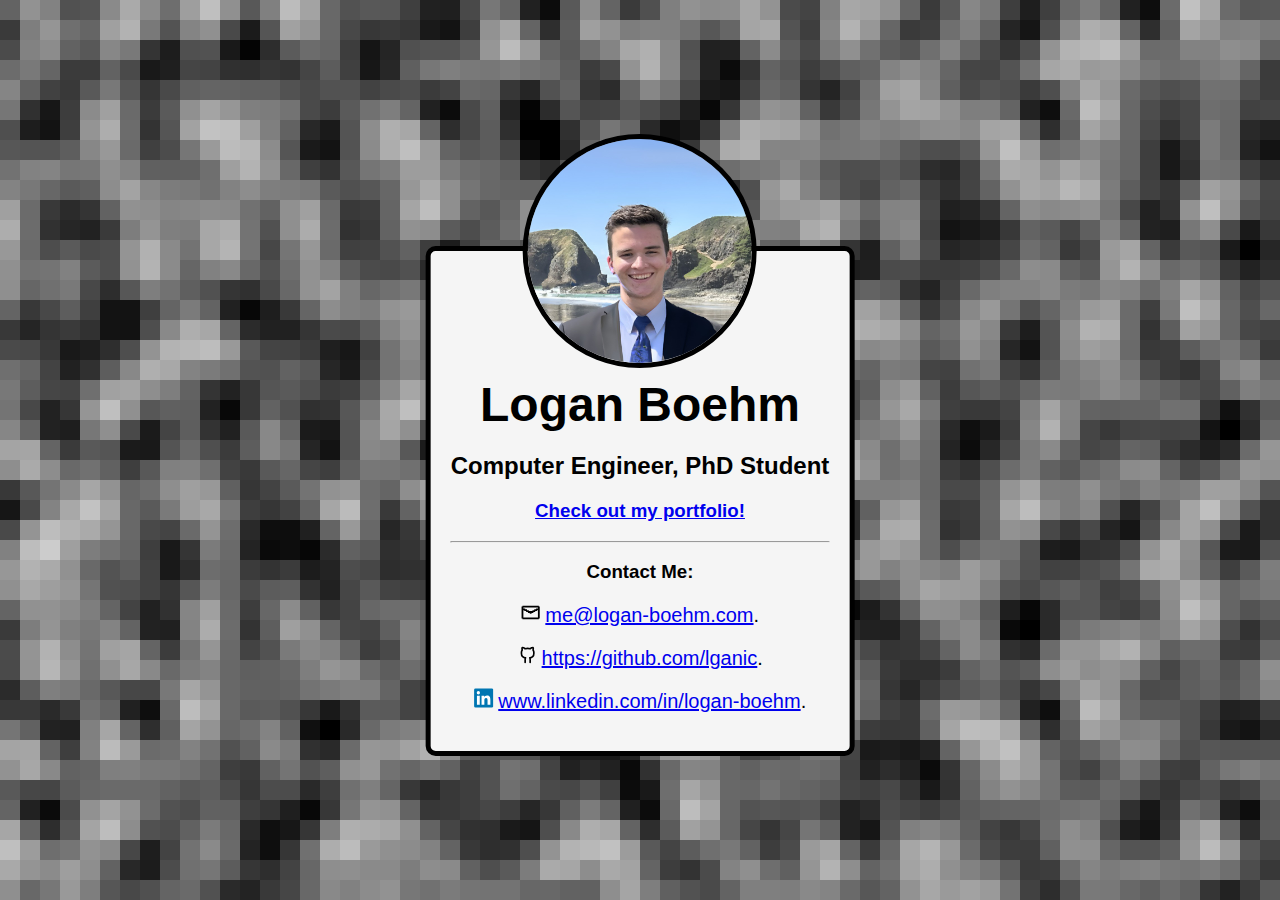
<file: index.html>
<!DOCTYPE html>
<html lang="en">

<head>
    <meta charset="UTF-8">
    <meta name="viewport" content="width=device-width, initial-scale=1">
    <title>Logan Boehm</title>
    <style>
        body,
        html {
            margin: 0;
            padding: 0;
            overflow: hidden;
            height: 100%;
            width: 100%;
            position: relative;
            /* Establish a positioning context */
            font-family: Arial, sans-serif;
            /* Optional: Set a default font */
        }

        canvas {
            display: block;
            position: absolute;
            /* Ensure the canvas covers the entire viewport */
            top: 0;
            left: 0;
            width: 100%;
            height: 100%;
            z-index: 0;
            /* Place the canvas behind other elements */
        }

        /* Centered Content Styles */
        .centered-content {
            position: absolute;
            top: 50%;
            left: 50%;
            transform: translate(-50%, -40%);
            color: black;
            text-align: center;
            z-index: 1;
            padding: 0px 20px 20px 20px;
            background: whitesmoke;
            border-radius: 10px;
            border: 5px solid;
            border-color: rgb(0, 0, 0);
        }

        /* Responsive Text Styling */
        .centered-content h1 {
            margin: 0;
            font-size: 3em;
        }

        svg,
        p {
            display: inline-block;

            font-size: 20px;
        }

        @media (max-width: 600px) {
            .centered-content h1 {
                font-size: 1.5em;
            }
            .centered-content h2 {
                font-size: .75em;
            }
            .centered-content h3 {
                font-size: .5em;
            }
            .centered-content p, svg {
                font-size: 10px;
            }
        }

        img {
            max-height: 14em;
            border-radius: 50%;

            border: 5px solid;

            border-color: rgb(0, 0, 0);

            position: absolute;
            transform: translate(-50%, -50%);

        }

        p {
            margin: 0;
        }
    </style>
</head>

<body>
    <canvas id="noiseCanvas"></canvas>

    <!-- Centered Div with Text -->
    <div class="centered-content">
        <img src="/images/logan-headshot.jpg">
        <br>
        <br>
        <br>
        <br>
        <br>
        <br>
        <br>
        <h1>Logan Boehm</h1>
        <h2>Computer Engineer, PhD Student</h2>

        <h3><a href="/portfolio.html">Check out my portfolio!</a></h3>

        <hr>

        <h3>Contact Me:</h3>

        <!-- email -->
        <svg xmlns="http://www.w3.org/2000/svg" width="1em" height="1em" viewBox="0 0 22 22">
            <path fill="currentColor"
                d="M1 5h1V4h18v1h1v13h-1v1H2v-1H1zm2 12h16V9h-1v1h-2v1h-2v1h-2v1h-2v-1H8v-1H6v-1H4V9H3zM19 6H3v1h2v1h2v1h2v1h4V9h2V8h2V7h2z" />
        </svg>
        <p><a href="mailto:me@logan-boehm.com">me@logan-boehm.com</a>.</p>
        <br>
        <br>

        <!-- github -->
        <svg xmlns="http://www.w3.org/2000/svg" width="1em" height="1em" viewBox="0 0 24 24">
            <path fill="currentColor" fill-opacity="0"
                d="M15 4.5c-0.39 -0.1 -1.33 -0.5 -3 -0.5c-1.67 0 -2.61 0.4 -3 0.5c-0.53 -0.43 -1.94 -1.5 -3.5 -1.5c-0.34 1 -0.29 2.22 0 3c-0.75 1 -1 2 -1 3.5c0 2.19 0.48 3.58 1.5 4.5c1.02 0.92 2.11 1.37 3.5 1.5c-0.65 0.54 -0.5 1.87 -0.5 2.5v4h6v-4c0 -0.63 0.15 -1.96 -0.5 -2.5c1.39 -0.13 2.48 -0.58 3.5 -1.5c1.02 -0.92 1.5 -2.31 1.5 -4.5c0 -1.5 -0.25 -2.5 -1 -3.5c0.29 -0.78 0.34 -2 0 -3c-1.56 0 -2.97 1.07 -3.5 1.5Z">
                <animate fill="freeze" attributeName="fill-opacity" begin="0.8s" dur="0.15s" values="0;0.3" />
            </path>
            <g fill="none" stroke="currentColor" stroke-linecap="round" stroke-linejoin="round" stroke-width="2">
                <path stroke-dasharray="32" stroke-dashoffset="32"
                    d="M12 4c1.67 0 2.61 0.4 3 0.5c0.53 -0.43 1.94 -1.5 3.5 -1.5c0.34 1 0.29 2.22 0 3c0.75 1 1 2 1 3.5c0 2.19 -0.48 3.58 -1.5 4.5c-1.02 0.92 -2.11 1.37 -3.5 1.5c0.65 0.54 0.5 1.87 0.5 2.5c0 0.73 0 3 0 3M12 4c-1.67 0 -2.61 0.4 -3 0.5c-0.53 -0.43 -1.94 -1.5 -3.5 -1.5c-0.34 1 -0.29 2.22 0 3c-0.75 1 -1 2 -1 3.5c0 2.19 0.48 3.58 1.5 4.5c1.02 0.92 2.11 1.37 3.5 1.5c-0.65 0.54 -0.5 1.87 -0.5 2.5c0 0.73 0 3 0 3">
                    <animate fill="freeze" attributeName="stroke-dashoffset" dur="0.7s" values="32;0" />
                </path>
                <path stroke-dasharray="10" stroke-dashoffset="10"
                    d="M9 19c-1.41 0 -2.84 -0.56 -3.69 -1.19c-0.84 -0.63 -1.09 -1.66 -2.31 -2.31">
                    <animate fill="freeze" attributeName="stroke-dashoffset" begin="0.8s" dur="0.2s" values="10;0" />
                </path>
            </g>
        </svg>
        <p><a href="https://github.com/lganic">https://github.com/lganic</a>.</p>
        <br>
        <br>

        <!-- linkedin -->
        <svg xmlns="http://www.w3.org/2000/svg" width="1em" height="1em" viewBox="0 0 128 128">
            <path fill="#0076b2"
                d="M116 3H12a8.91 8.91 0 0 0-9 8.8v104.42a8.91 8.91 0 0 0 9 8.78h104a8.93 8.93 0 0 0 9-8.81V11.77A8.93 8.93 0 0 0 116 3" />
            <path fill="#fff"
                d="M21.06 48.73h18.11V107H21.06zm9.06-29a10.5 10.5 0 1 1-10.5 10.49a10.5 10.5 0 0 1 10.5-10.49m20.41 29h17.36v8h.24c2.42-4.58 8.32-9.41 17.13-9.41C103.6 47.28 107 59.35 107 75v32H88.89V78.65c0-6.75-.12-15.44-9.41-15.44s-10.87 7.36-10.87 15V107H50.53z" />
        </svg>
        <p><a href="www.linkedin.com/in/logan-boehm">www.linkedin.com/in/logan-boehm</a>.</p>
        <br>
        <br>
    </div>

    <script src="js/mod-simplex.js"></script>
    <script>
        const canvas = document.getElementById('noiseCanvas');
        const ctx = canvas.getContext('2d');
        const noise3D = SimplexNoise.createNoise3D();

        // Configuration
        const gridSize = 20; // Size of each square in the grid
        const noiseScale = 100; // Scale of the noise
        const colorScale = 200; // Scale for color brightness

        // Resize canvas to fit the screen
        function resizeCanvas() {
            canvas.width = window.innerWidth;
            canvas.height = window.innerHeight;
        }
        resizeCanvas();
        window.addEventListener('resize', resizeCanvas);

        let time = 0; // To animate over time

        function drawNoiseGrid() {
            // Clear the canvas
            ctx.clearRect(0, 0, canvas.width, canvas.height);

            for (let y = 0; y < canvas.height; y += gridSize) {
                for (let x = 0; x < canvas.width; x += gridSize) {
                    // Calculate normalized noise value
                    const value = (noise3D(x / noiseScale, y / noiseScale, time) + 1) / 2; // Normalize to 0-1

                    // Map noise value to a color (grayscale)
                    const brightness = Math.floor(value * colorScale);
                    ctx.fillStyle = `rgb(${brightness}, ${brightness}, ${brightness})`;

                    // Draw the square
                    ctx.fillRect(x, y, gridSize, gridSize);
                }
            }

            time += 0.005; // Increment time for animation
            requestAnimationFrame(drawNoiseGrid);
        }

        drawNoiseGrid();
    </script>
</body>

</html>
</file>
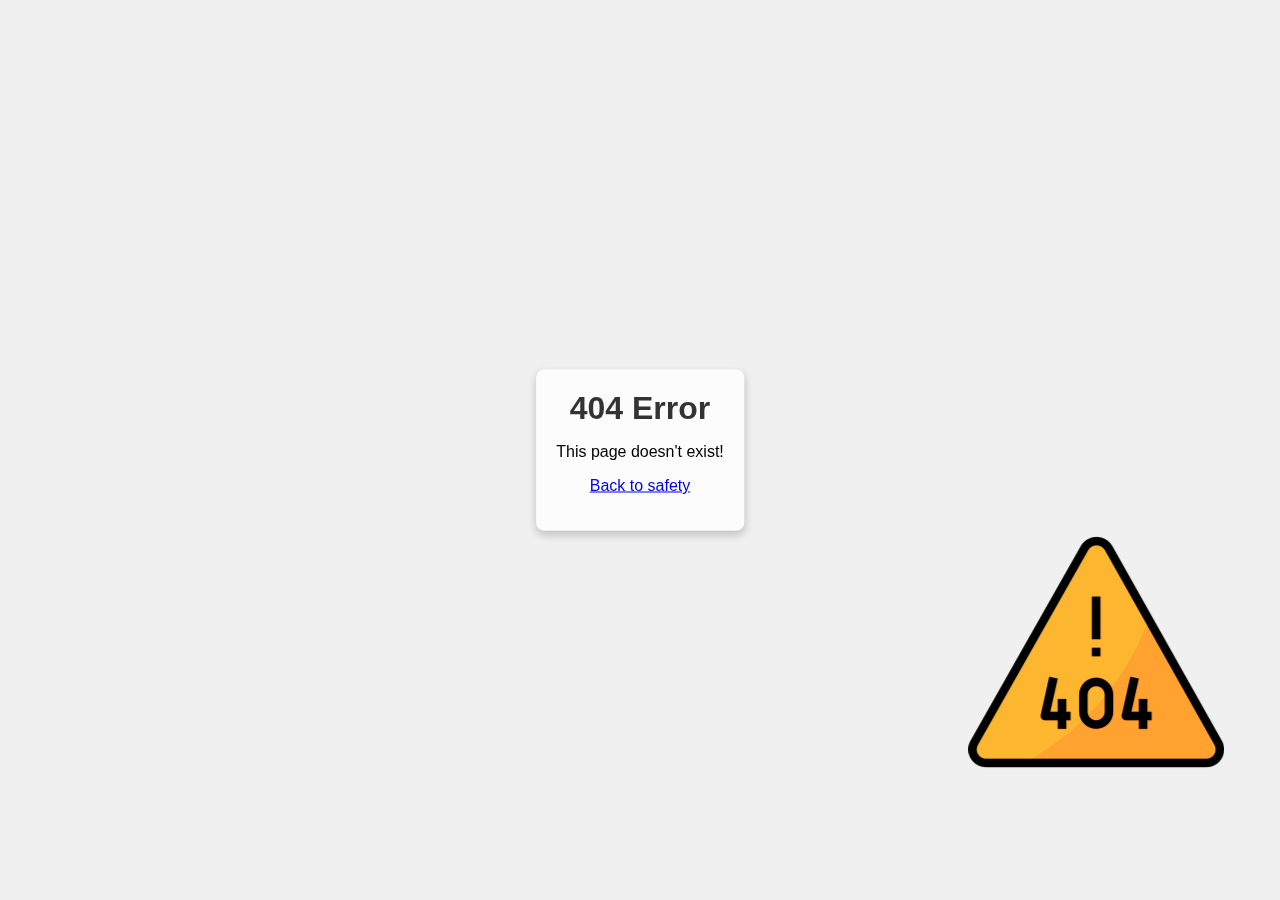
<file: 404error.html>
<!DOCTYPE html>
<html lang="en">

<head>
    <meta charset="UTF-8">
    <meta name="viewport" content="width=device-width, initial-scale=1.0">
    <title>404 Error</title>
    <style>
        body {
            margin: 0;
            overflow: hidden;
            font-family: Arial, sans-serif;
        }

        #placeholder {
            position: absolute;
            top: 50%;
            left: 50%;
            transform: translate(-50%, -50%);
            background-color: rgba(255, 255, 255, 0.8);
            padding: 20px;
            border-radius: 8px;
            text-align: center;
            box-shadow: 0 4px 8px rgba(0, 0, 0, 0.2);
        }

        #placeholder h1 {
            margin: 0;
            font-size: 2rem;
            color: #333;
        }

        canvas {
            position: fixed;
            top: 0;
            left: 0;
            width: 100%;
            height: 100%;
        }
    </style>
</head>

<body>
    <canvas id="background"></canvas>
    <div id="placeholder">
        <h1>404 Error</h1>
        <p>This page doesn't exist!</p>
        <a href="/">Back to safety</a></p>
        <!-- Mary is Cool! -->
    </div>

    <script>
        const canvas = document.getElementById('background');
        const ctx = canvas.getContext('2d');

        let width = canvas.width = window.innerWidth;
        let height = canvas.height = window.innerHeight;

        const image = new Image();
        image.src = '/images/error.png';

        image.onerror = () => {
            console.error('Failed to load the image.');
        };

        const imgWidth = 256;
        const imgHeight = 256;

        let x = Math.random() * (width - imgWidth);
        let y = Math.random() * (height - imgHeight);
        let dx = 2;
        let dy = 2;

        function draw() {
            ctx.fillStyle = '#f0f0f0'; // Add a background color
            ctx.fillRect(0, 0, width, height);
            ctx.drawImage(image, x, y, imgWidth, imgHeight);

            x += dx;
            y += dy;

            if (x + imgWidth > width || x < 0) dx = -dx;
            if (y + imgHeight > height || y < 0) dy = -dy;

            requestAnimationFrame(draw);
        }

        image.onload = () => draw();

        window.addEventListener('resize', () => {
            width = canvas.width = window.innerWidth;
            height = canvas.height = window.innerHeight;
        });
    </script>
</body>

</html>
</file>
